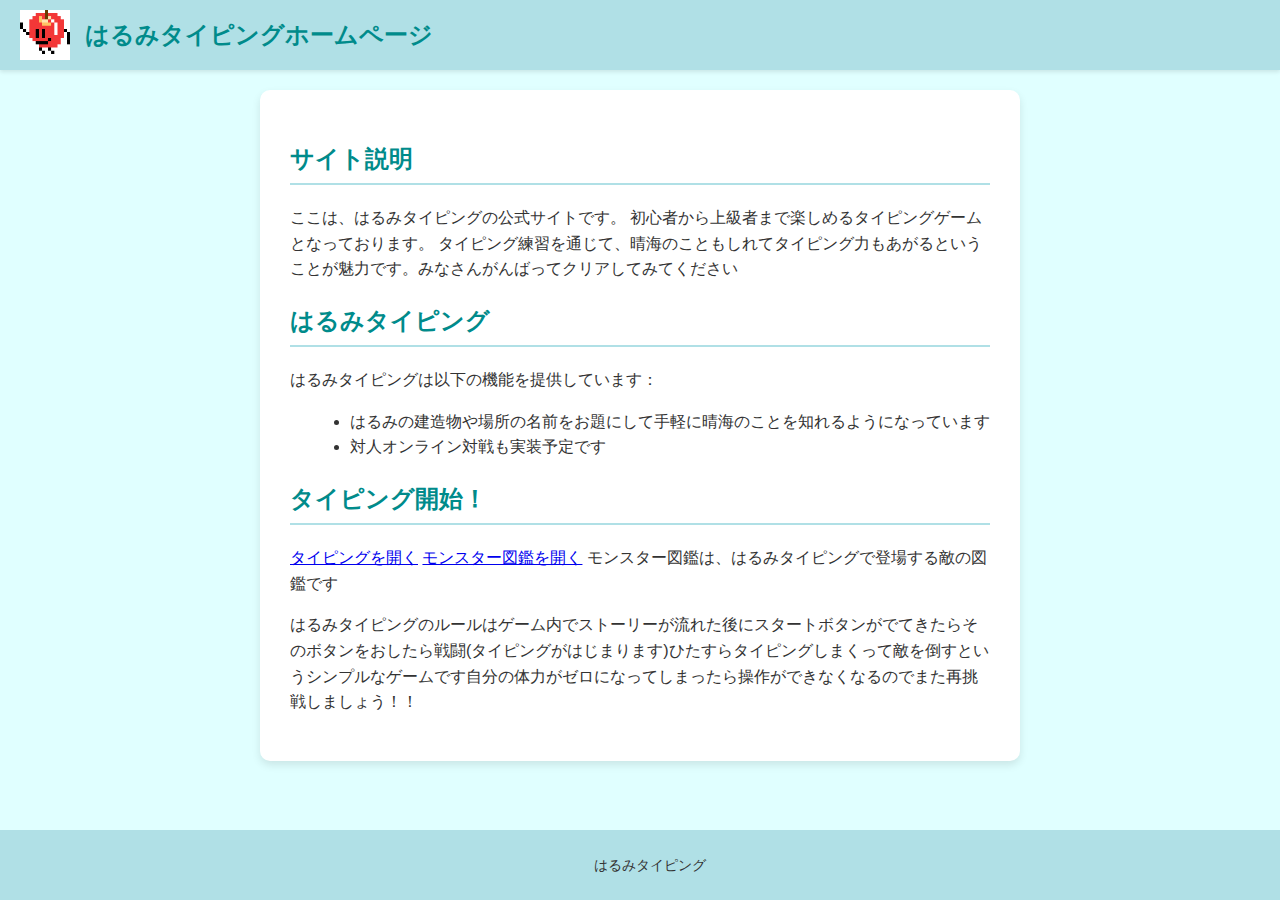
<file: index.html>
<!DOCTYPE html>
<html lang="ja">
<head>
    <meta charset="UTF-8">
    <meta name="viewport" content="width=device-width, initial-scale=1.0">
    <title>はるみタイピングホームページ</title>
    <meta name="google-site-verification" content="eXJ9_sAkprg7woayi9wVKoX7GlDZoJtqwZJZ07xhPbo" />
    <meta name="google-site-verification" content="ZP3vzMSKGkVBZH1R1De7zQjVwf97piybreX2dfwBnCY" />
    <link rel="icon" href="りんご汁.png" type="image/png">
    <link rel="icon" type="image/png" href="りんご汁.png">

    <link rel="stylesheet" href="style.css"> 
    <meta property="og:title" content="はるみタイピングホームページ 公式サイト">
    <meta property="og:description" content="初心者から上級者まで楽しめる、はるみのタイピングゲーム公式サイトです。">
    <meta property="og:url" content="https://bgxqq7z5q9-stack.github.io/sougou-homepage/">
    <meta property="og:site_name" content="はるみタイピングホームページ">
    <meta property="og:type" content="website">
    <meta property="og:image" content="https://bgxqq7z5q9-stack.github.io/sougou-homepage/ringojiru.png">
    <meta property="og:locale" content="ja_JP">
</head>
<body>
    <header>
    
        <img src="ringojiru.png" alt="サイトロゴ" class="logo">
        <h1>はるみタイピングホームページ</h1>
    </header>

    <main>
        <div class="content-container">
            <h2>サイト説明</h2>
            <p>
                ここは、はるみタイピングの公式サイトです。 初心者から上級者まで楽しめるタイピングゲームとなっております。
                タイピング練習を通じて、晴海のこともしれてタイピング力もあがるということが魅力です。みなさんがんばってクリアしてみてください
            </p>

            <h2>はるみタイピング</h2>
            <p>
                はるみタイピングは以下の機能を提供しています：
　　　　　　　　
            </p>


           
            <ul>
                <li>はるみの建造物や場所の名前をお題にして手軽に晴海のことを知れるようになっています</li>
                <li>対人オンライン対戦も実装予定です</li>

            
            </ul>
              <h2>タイピング開始！</h2>
        
        <a href="https://bgxqq7z5q9-stack.github.io/-/?authuser=0" class="button-link">タイピングを開く</a>
            <a href="monsuta.html" class="button-link">モンスター図鑑を開く</a>
            モンスター図鑑は、はるみタイピングで登場する敵の図鑑です
            </p>
            <p>
                はるみタイピングのルールはゲーム内でストーリーが流れた後にスタートボタンがでてきたらそのボタンをおしたら戦闘(タイピングがはじまります)ひたすらタイピングしまくって敵を倒すというシンプルなゲームです自分の体力がゼロになってしまったら操作ができなくなるのでまた再挑戦しましょう！！
            </p>
        </div>
    </main>

    <footer>
        <p>はるみタイピング</p>
    </footer>
</body>
</html>
</file>
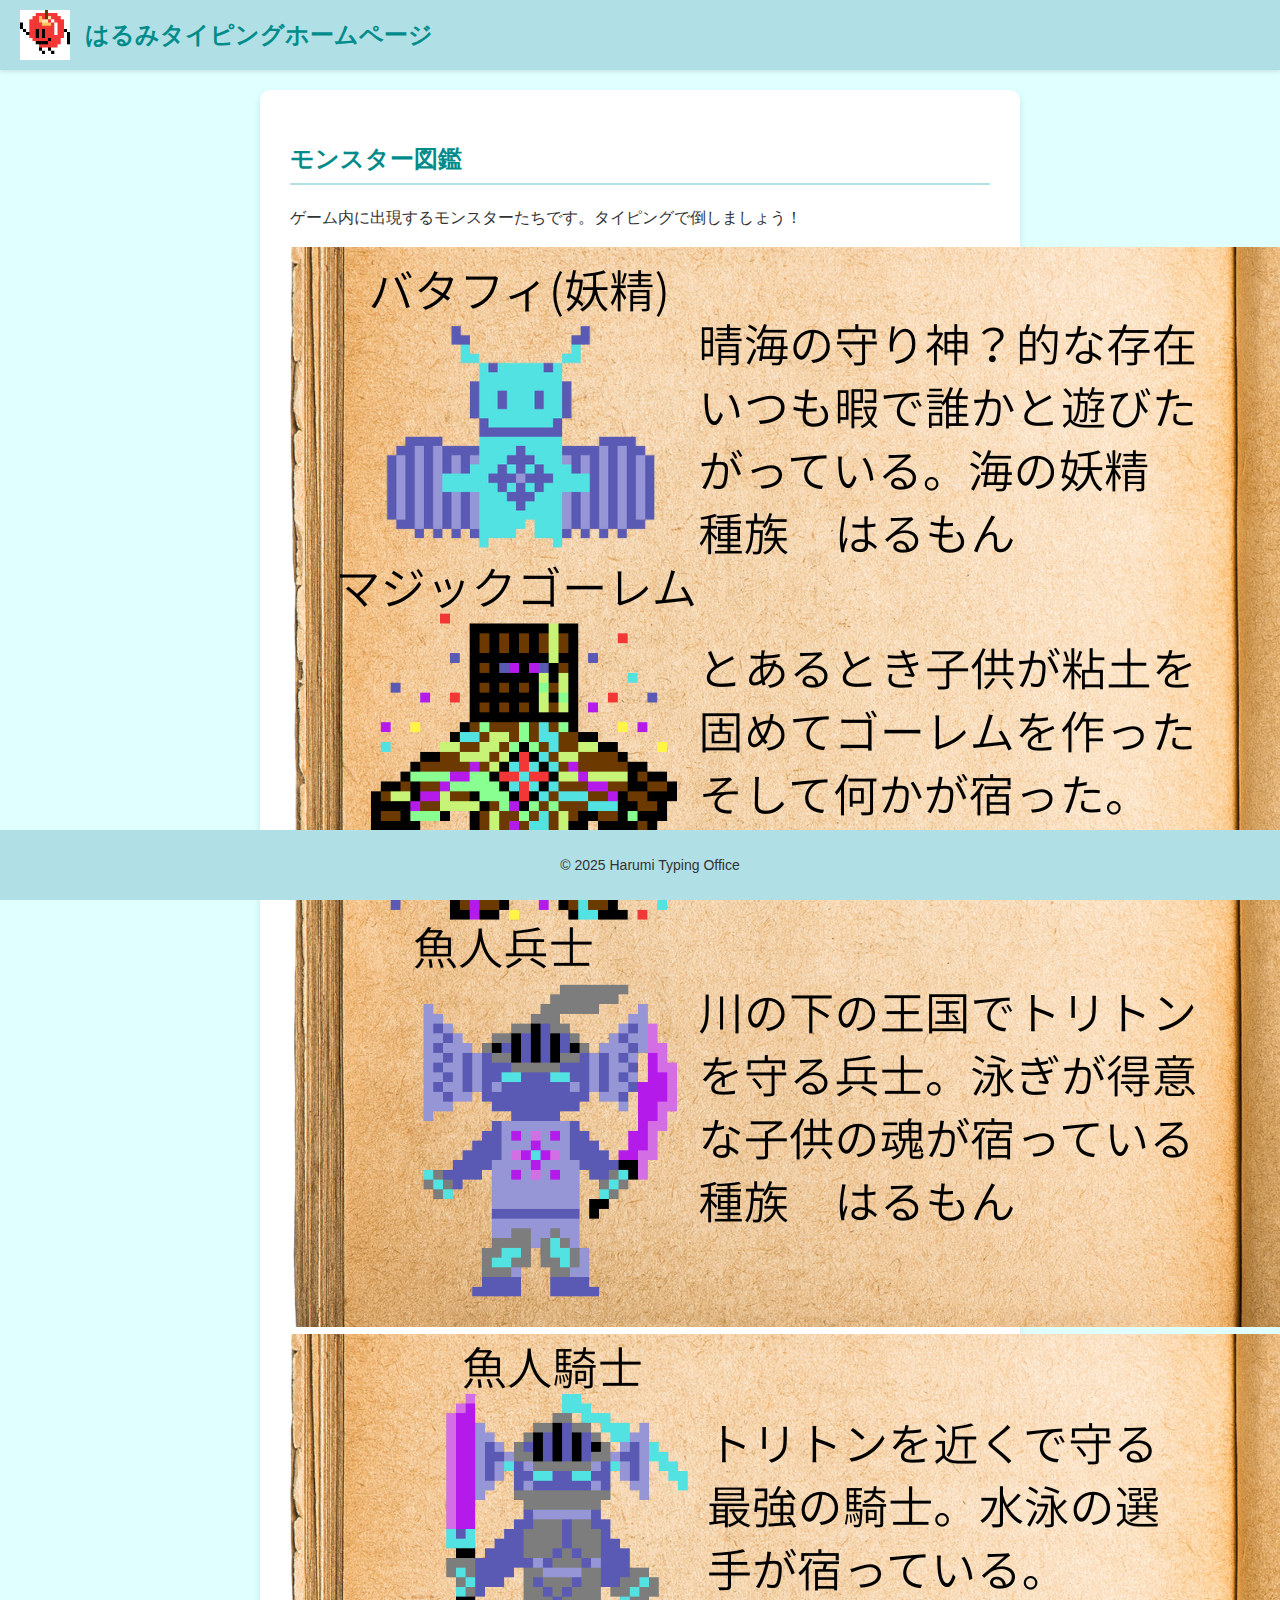
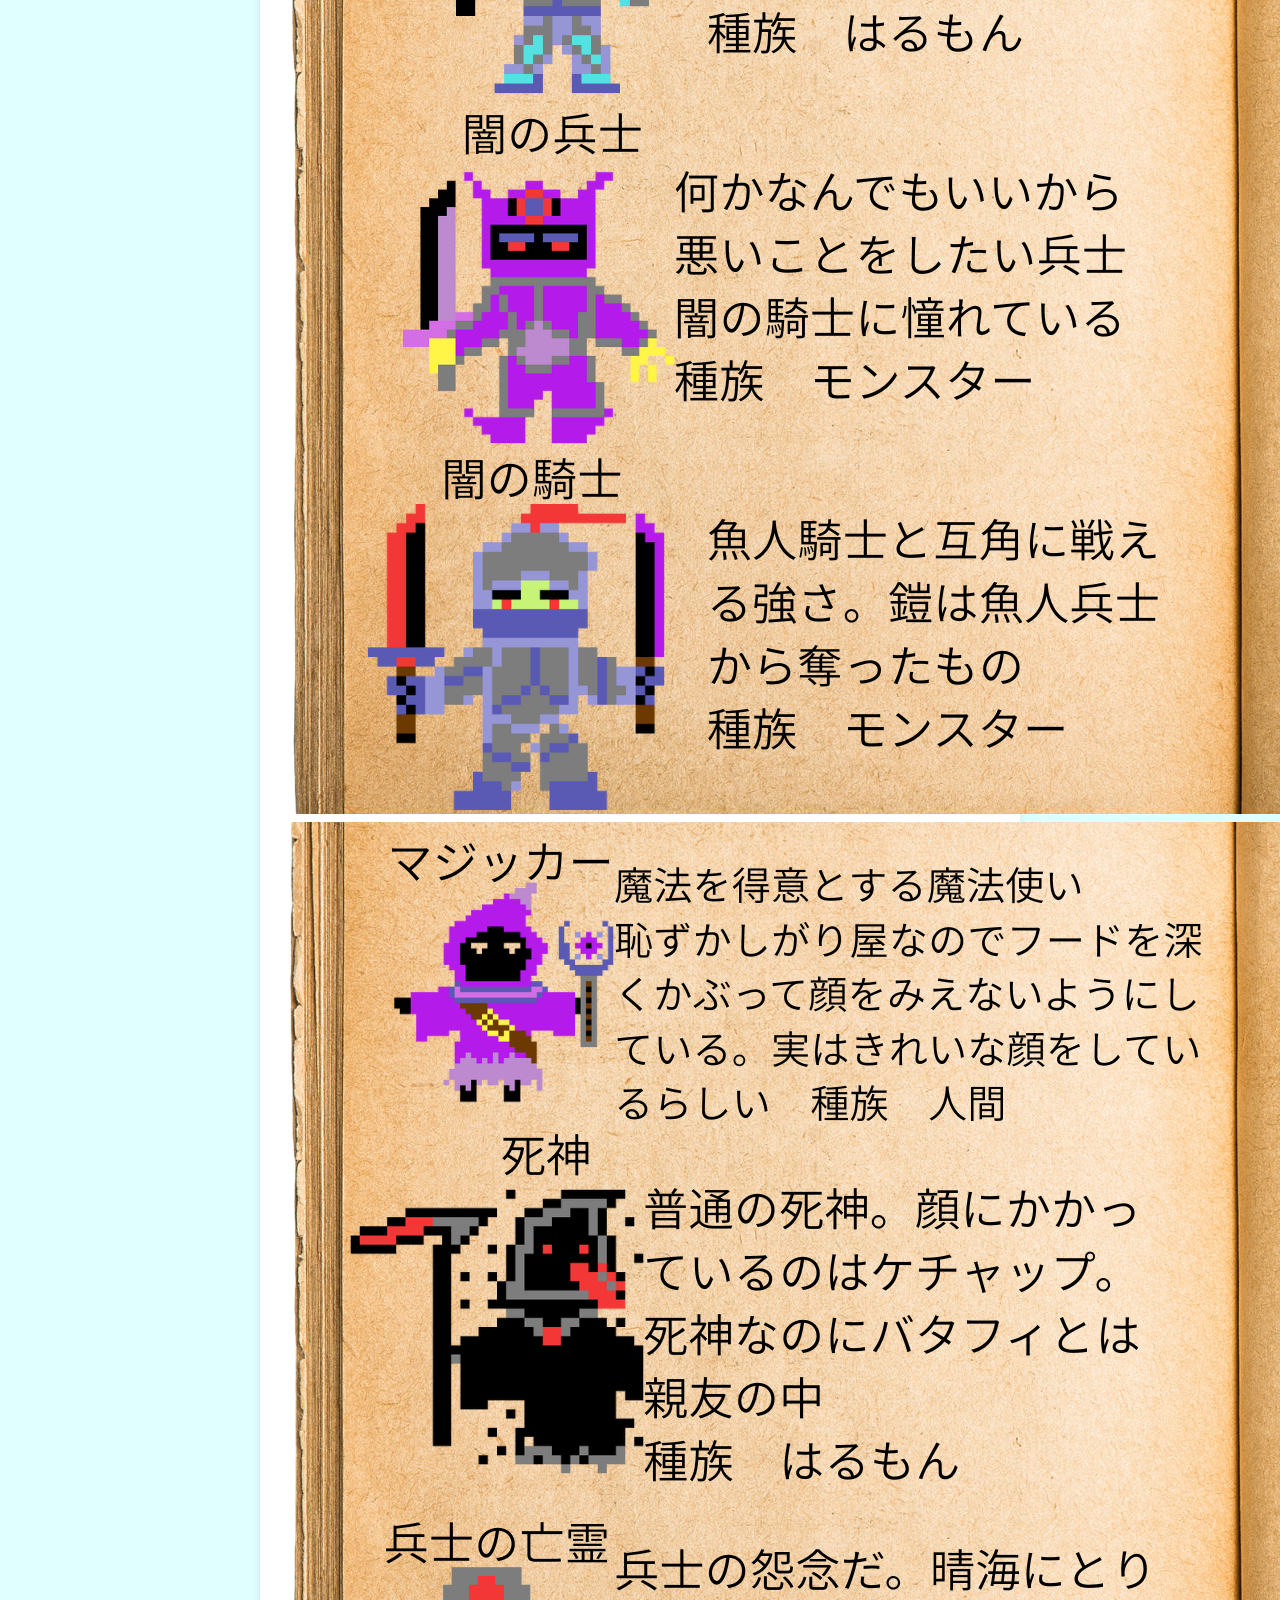
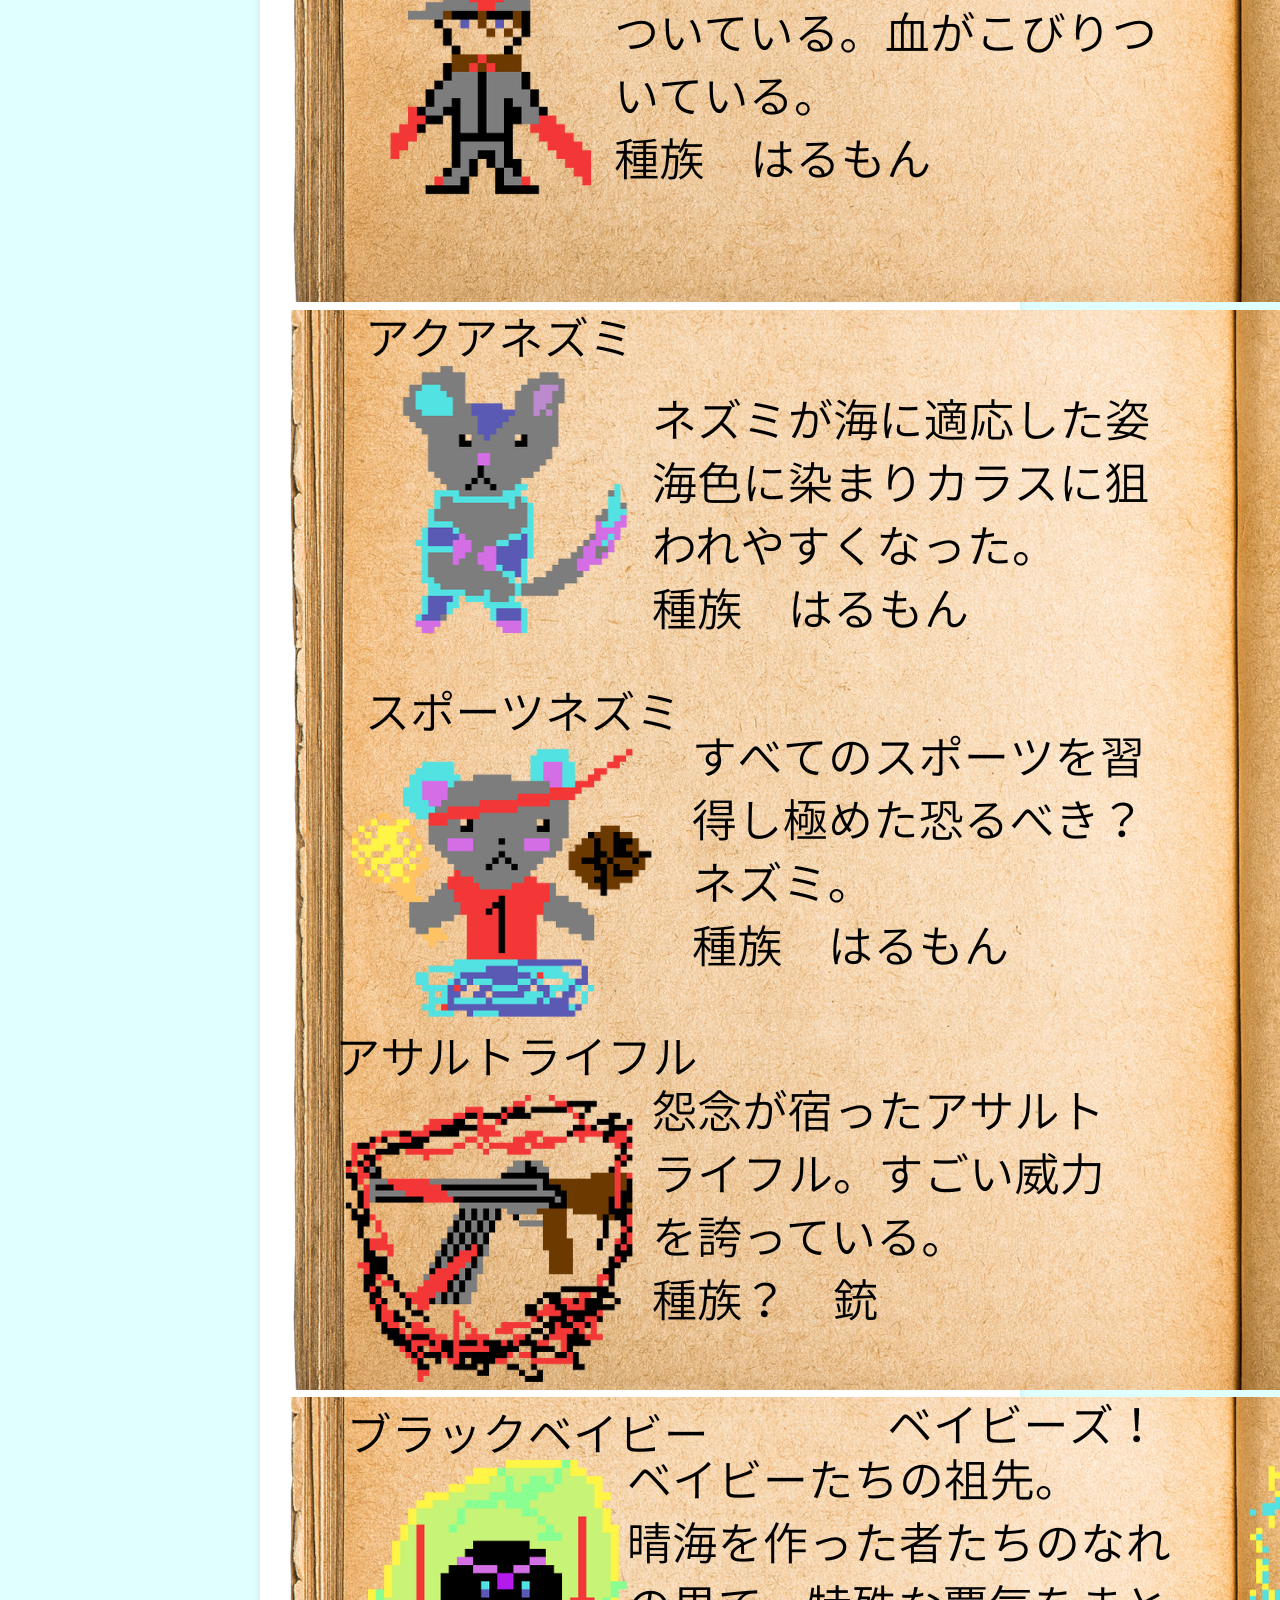
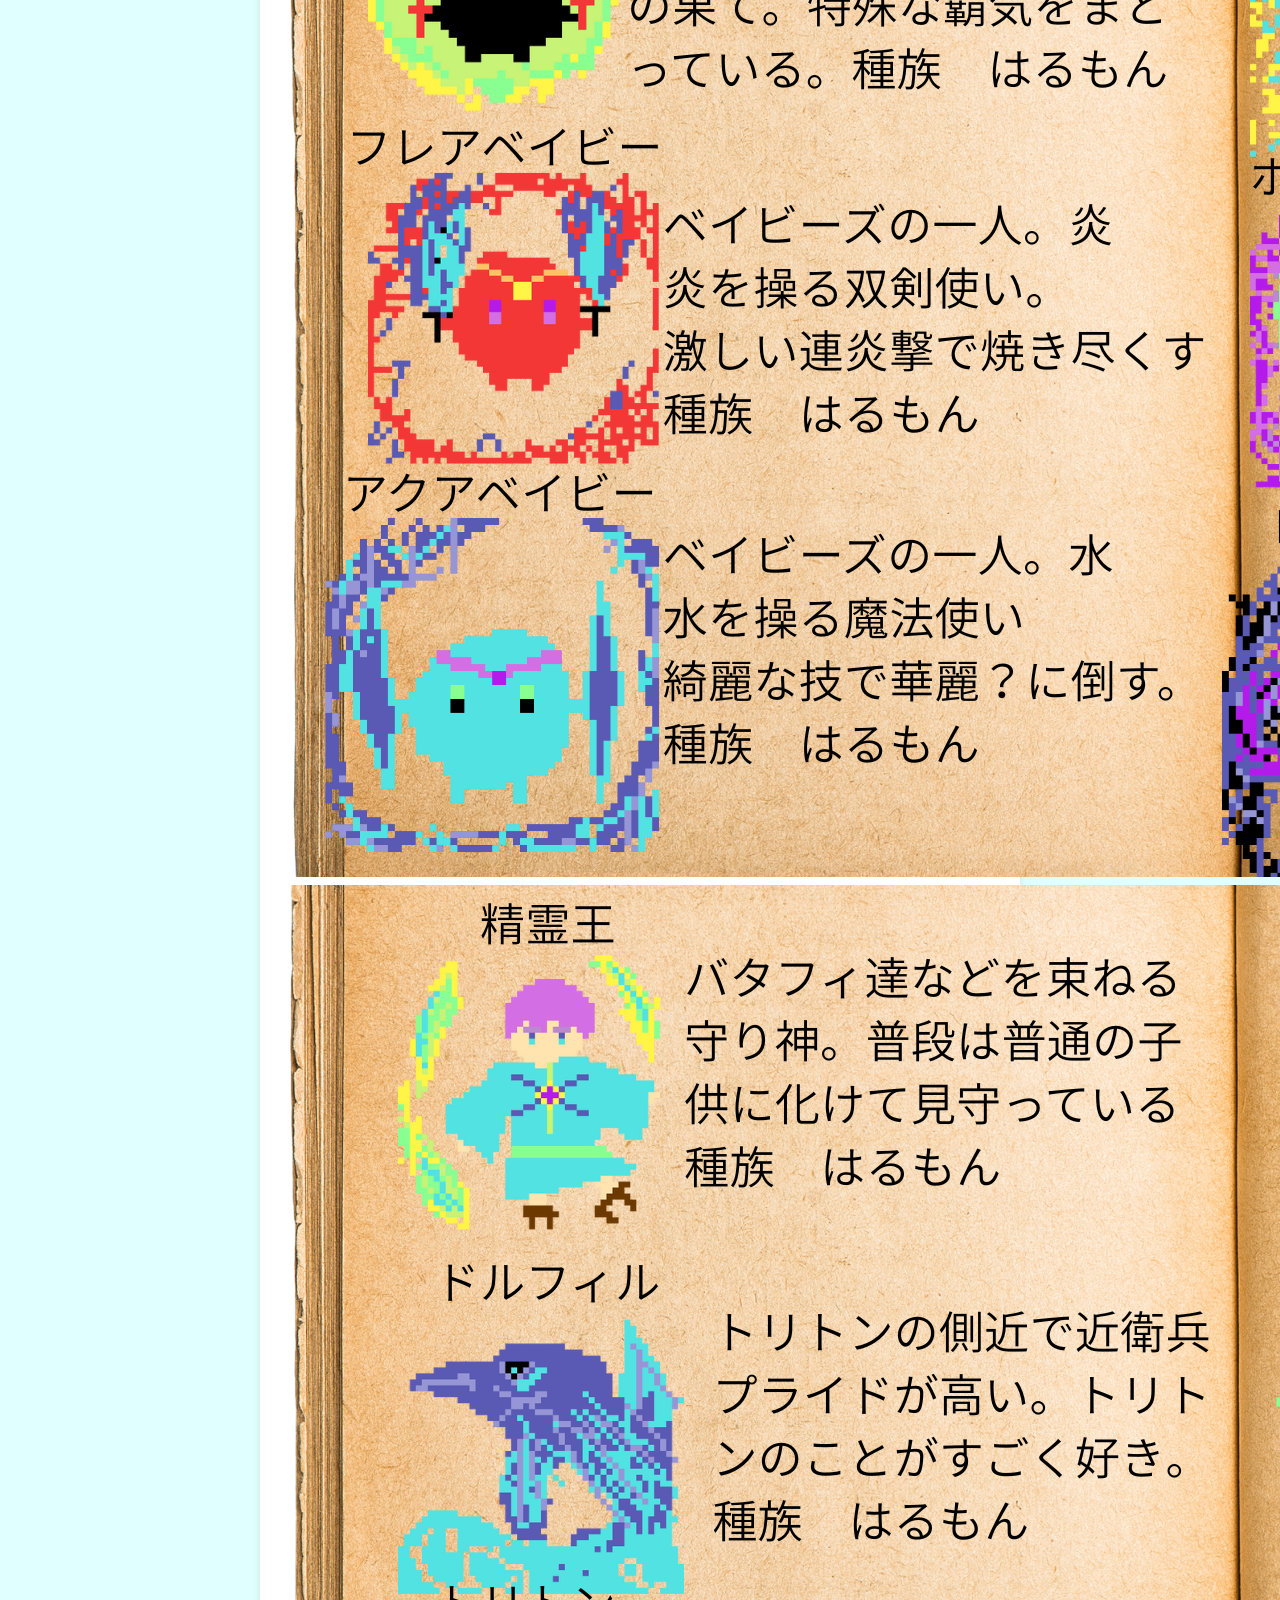
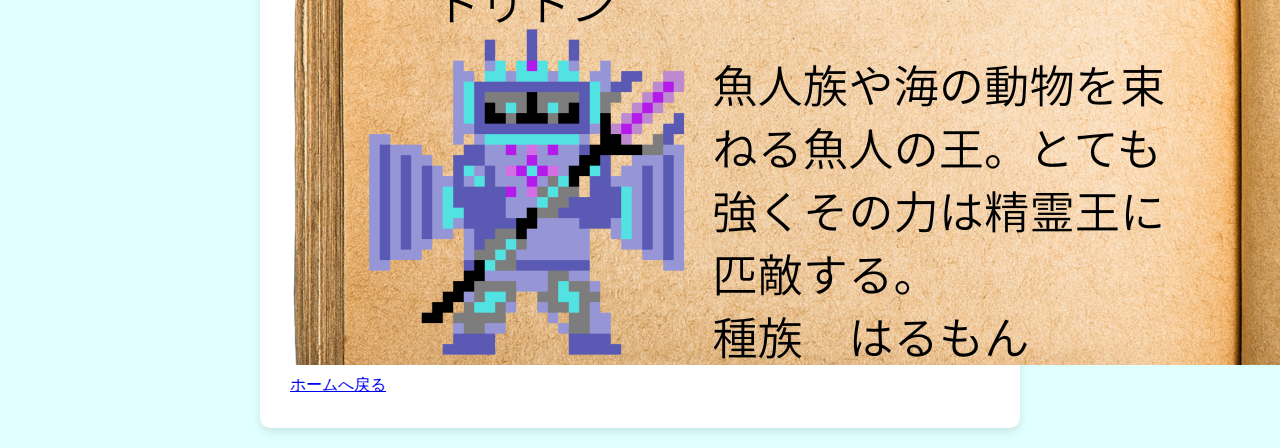
<file: monsuta.html>
<!DOCTYPE html>
<html lang="ja">
<head>
    <meta charset="UTF-8">
    <meta name="viewport" content="width=device-width, initial-scale=1.0">
    <title>モンスター図鑑 | はるみタイピング</title>
    <link rel="icon" href="ringojiru.png" type="image/png">
    <link rel="stylesheet" href="style.css"> 
</head>
<body>
    <header>
        <img src="ringojiru.png" alt="サイトロゴ" class="logo">
        <h1>はるみタイピングホームページ</h1>
    </header>

    <main>
        <div class="content-container">
            <h2>モンスター図鑑</h2>
            <p>
                ゲーム内に出現するモンスターたちです。タイピングで倒しましょう！
            </p>

            <div class="monster-gallery">
                <!-- モンスター1 -->
                <div class="monster-item">
                    <img src="monsuta-1.png" alt="モンスター1">
                </div>
                <!-- モンスター2 -->
                <div class="monster-item">
                    <img src="monsuta-2.png" alt="モンスター2">
                </div>
                <!-- モンスター3 -->
                <div class="monster-item">
                    <img src="monsuta-3.png" alt="モンスター3">
                </div>
                <!-- モンスター4 -->
                <div class="monster-item">
                    <img src="monsuta-4.png" alt="モンスター4">
                </div>
                <!-- モンスター5 -->
                <div class="monster-item">
                    <img src="monsuta-5.png" alt="モンスター5">
                </div>
                <!-- モンスター6 -->
                <div class="monster-item">
                    <img src="monsuta-6.png" alt="モンスター6">
                </div>
            </div>


            <a href="index.html" class="button-link">ホームへ戻る</a>

        </div>
    </main>

    <footer>
        <p>&copy; 2025 Harumi Typing Office</p>
    </footer>
</body>
</html>
</file>
<file: style.css>
body {
    background-color: #E0FFFF; 
    font-family: 'Segoe UI', Tahoma, Geneva, Verdana, sans-serif;
    margin: 0;
    padding: 0;
    color: #333;
    line-height: 1.6;
}

header {
    display: flex;
    align-items: center; 
    padding: 10px 20px;
    background-color: #B0E0E6;
    box-shadow: 0 2px 4px rgba(0,0,0,0.1);
}

.logo {
    width: 50px;
    height: auto;
    margin-right: 15px;
}

h1 {
    margin: 0;
    font-size: 24px;
    color: #008B8B;
}

main {
    display: flex;
    justify-content: center; 
    padding: 20px;
}

.content-container {
    background-color: #FFFFFF; 
    padding: 30px;
    border-radius: 10px;
    box-shadow: 0 4px 8px rgba(0,0,0,0.1);
    max-width: 700px; 
    width: 100%;
}

h2 {
    color: #008B8B;
    border-bottom: 2px solid #B0E0E6;
    padding-bottom: 5px;
}

ul {
    list-style-type: disc;
    margin-left: 20px;
}

footer {
    text-align: center;
    padding: 10px;
    background-color: #B0E0E6;
    position: fixed;
    bottom: 0;
    width: 100%;
    font-size: 14px;
}
</file>
